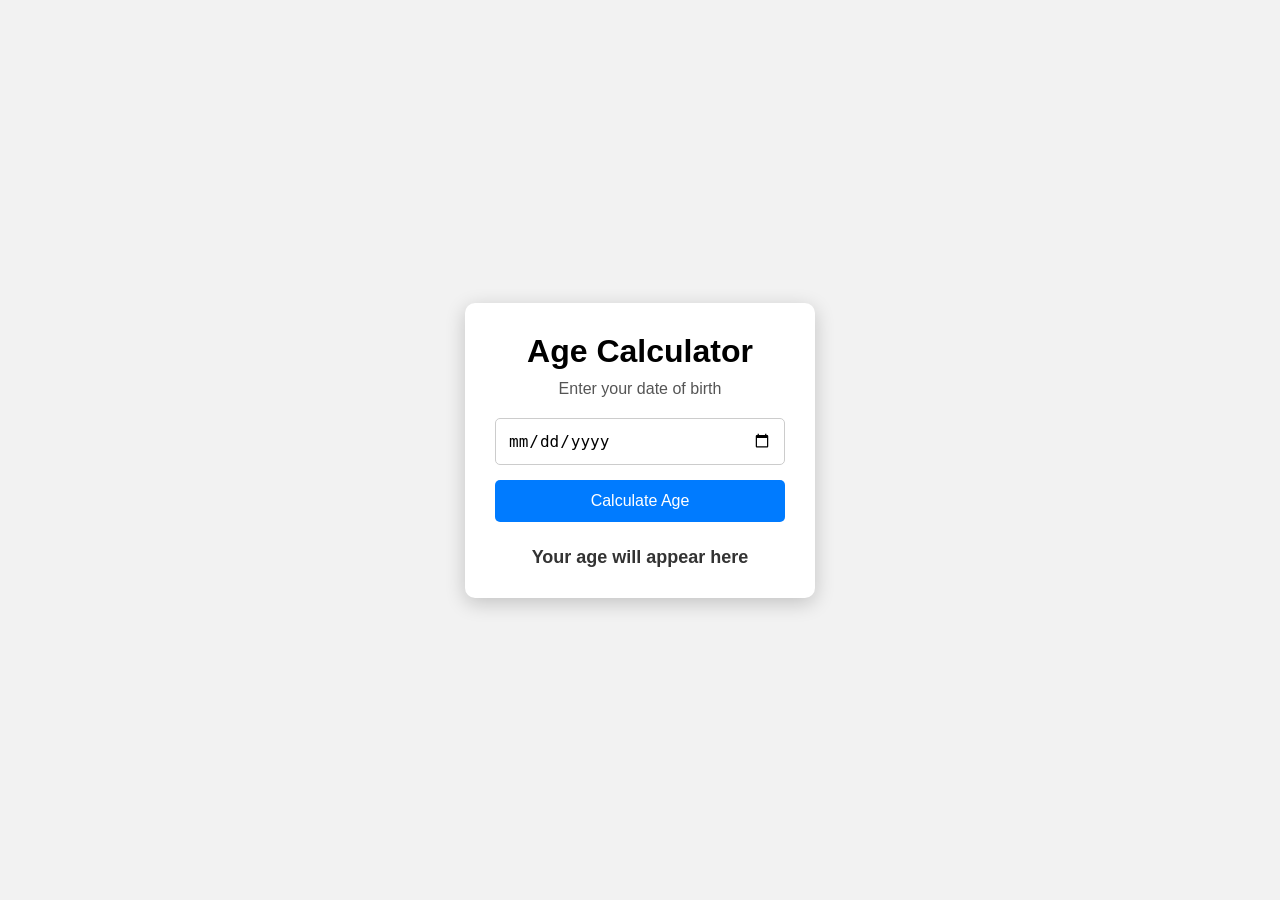
<file: Age-Calculator/index.html>
<!DOCTYPE html>
<html lang="en">
<head>
    <meta charset="UTF-8">
    <meta name="viewport" content="width=device-width, initial-scale=1.0">

    <title>Age Calculator</title>

    <link rel="stylesheet" href="style.css">
</head>
<body>

    <div class="container">

        <h1>Age Calculator</h1>

        <p>Enter your date of birth</p>

        <input type="date" id="birthDate">

        <button onclick="calculateAge()">Calculate Age</button>

        <div id="result">
            Your age will appear here
        </div>

    </div>

    <script src="script.js"></script>

</body>
</html>
</file>
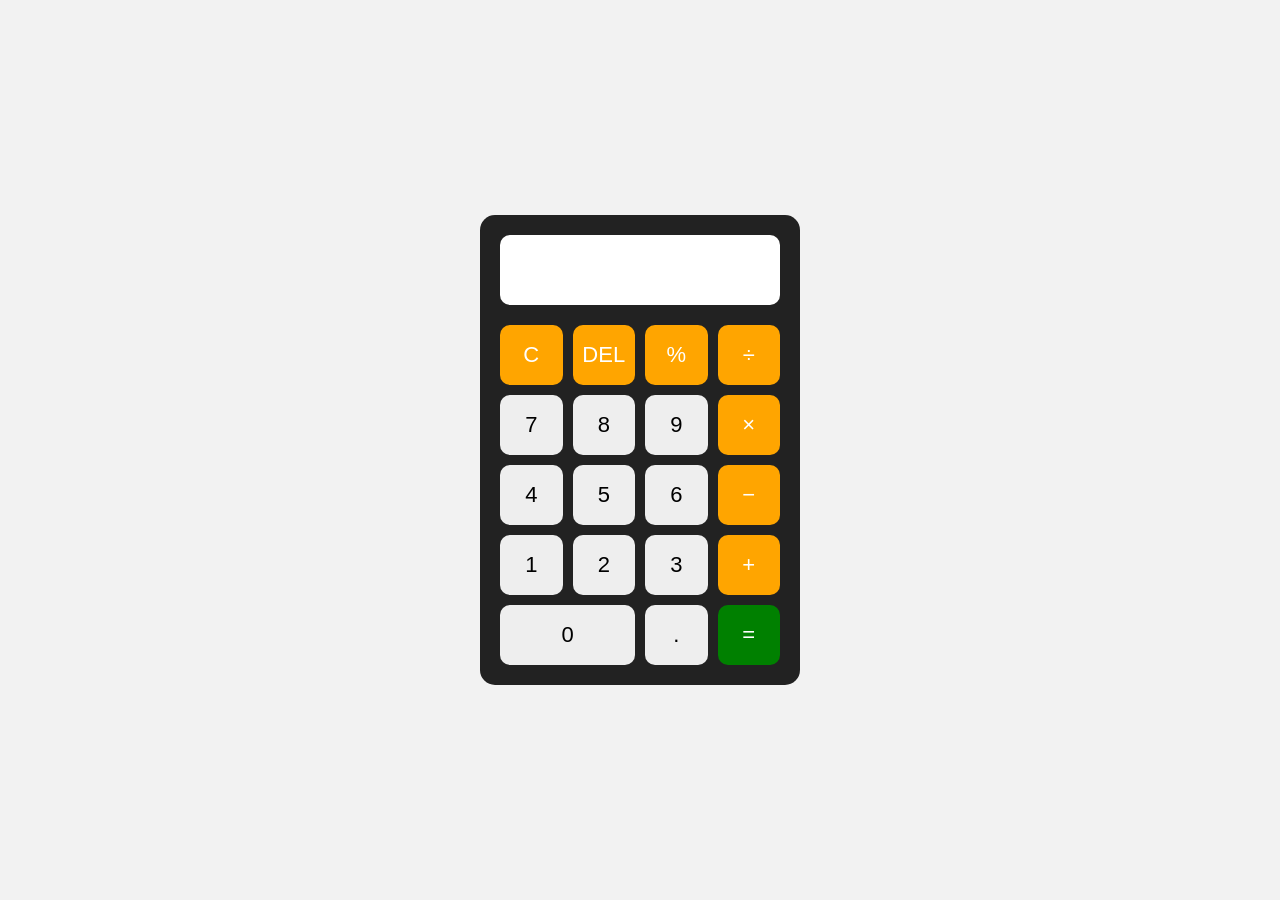
<file: Calculator/index.html>
<!DOCTYPE html>
<html lang="en">
<head>
    <meta charset="UTF-8">
    <meta name="viewport" content="width=device-width, initial-scale=1.0">

    <title>Calculator</title>

    <link rel="stylesheet" href="style.css">
</head>

<body>

    <div class="calculator">

        <input type="text" id="display" readonly>

        <div class="buttons">

            <button onclick="clearDisplay()" class="operator">C</button>
            <button onclick="deleteNumber()" class="operator">DEL</button>
            <button onclick="addNumber('%')" class="operator">%</button>
            <button onclick="addNumber('/')" class="operator">÷</button>

            <button onclick="addNumber('7')">7</button>
            <button onclick="addNumber('8')">8</button>
            <button onclick="addNumber('9')">9</button>
            <button onclick="addNumber('*')" class="operator">×</button>

            <button onclick="addNumber('4')">4</button>
            <button onclick="addNumber('5')">5</button>
            <button onclick="addNumber('6')">6</button>
            <button onclick="addNumber('-')" class="operator">−</button>

            <button onclick="addNumber('1')">1</button>
            <button onclick="addNumber('2')">2</button>
            <button onclick="addNumber('3')">3</button>
            <button onclick="addNumber('+')" class="operator">+</button>

            <button onclick="addNumber('0')" class="zero">0</button>
            <button onclick="addNumber('.')">.</button>
            <button onclick="calculate()" class="equal">=</button>

        </div>

    </div>

    <script src="script.js"></script>

</body>
</html>
</file>
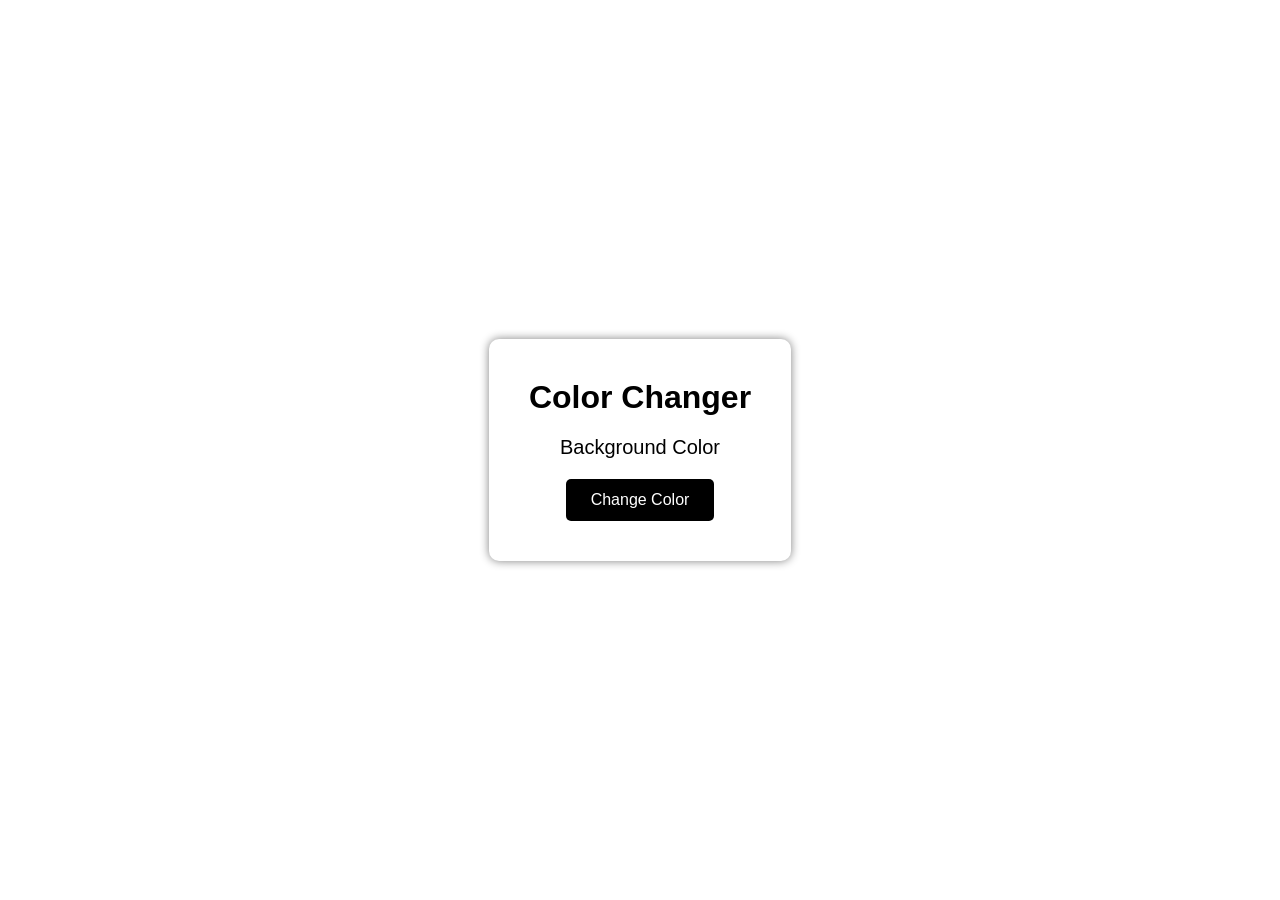
<file: Color-changer/index.html>
<!DOCTYPE html>

<html lang="en">
<head>
    <meta charset="UTF-8">
    <meta name="viewport" content="width=device-width, initial-scale=1.0">


<title>Color Changer</title>

<!-- Connect CSS -->
<link rel="stylesheet" href="style.css">


</head>

<body>


<div class="container">

    <h1>Color Changer</h1>

    <p id="colorName">Background Color</p>

    <button id="changeColor">Change Color</button>

</div>


<!-- Connect JavaScript -->
<script src="script.js"></script>


</body>
</html>
</file>
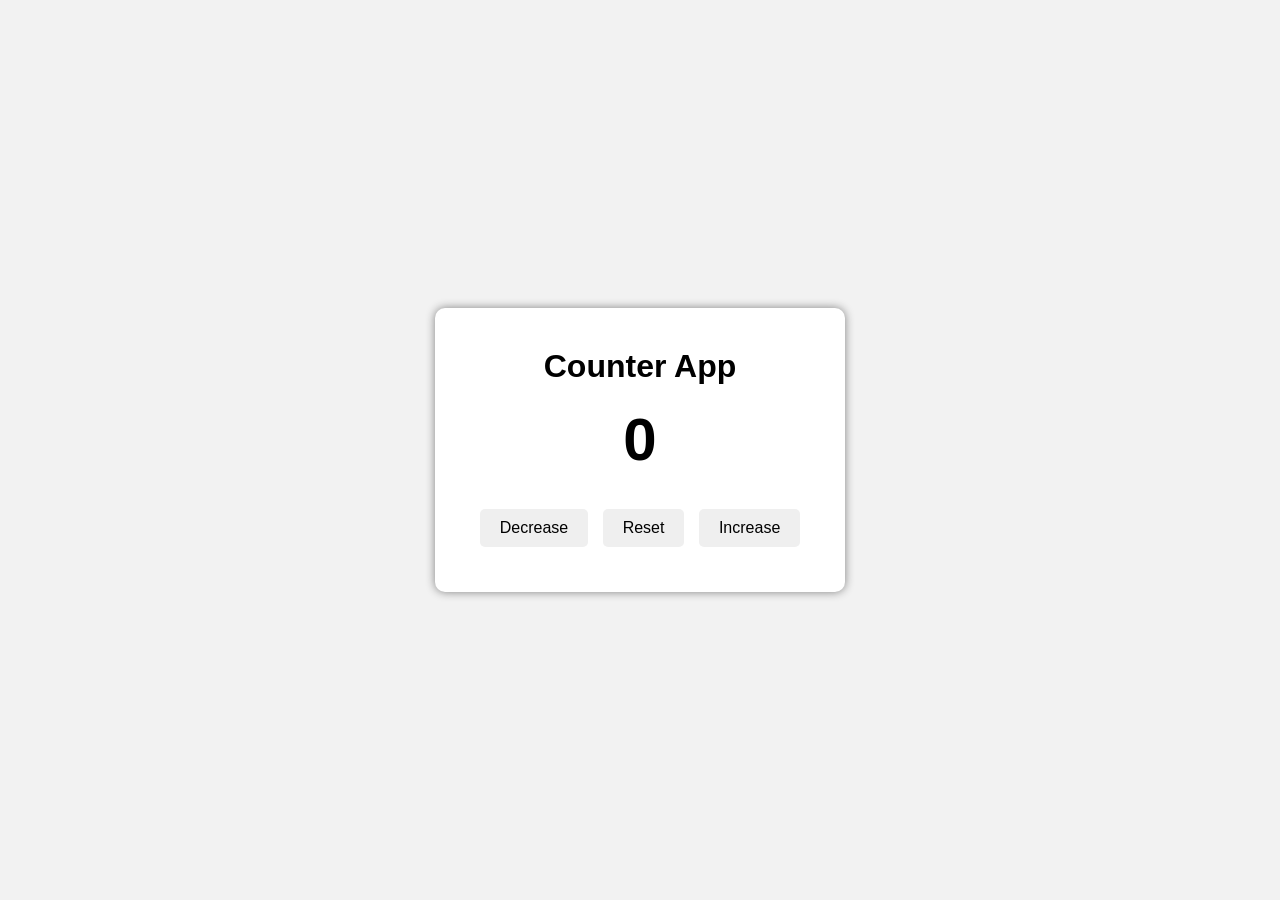
<file: Counter-App/Index.html>
<!DOCTYPE html>

<html lang="en">
<head>
    <meta charset="UTF-8">
    <meta name="viewport" content="width=device-width, initial-scale=1.0">


<title>Counter App</title>

<!-- Connect CSS file -->
<link rel="stylesheet" href="style.css">


</head>

<body>


<div class="container">

    <h1>Counter App</h1>

    <!-- Counter number -->
    <h2 id="count">0</h2>

    <!-- Buttons -->
    <div class="buttons">
        <button id="decrease">Decrease</button>

        <button id="reset">Reset</button>

        <button id="increase">Increase</button>
    </div>

</div>

<!-- Connect JavaScript file -->
<script src="script.js"></script>


</body>
</html>
</file>
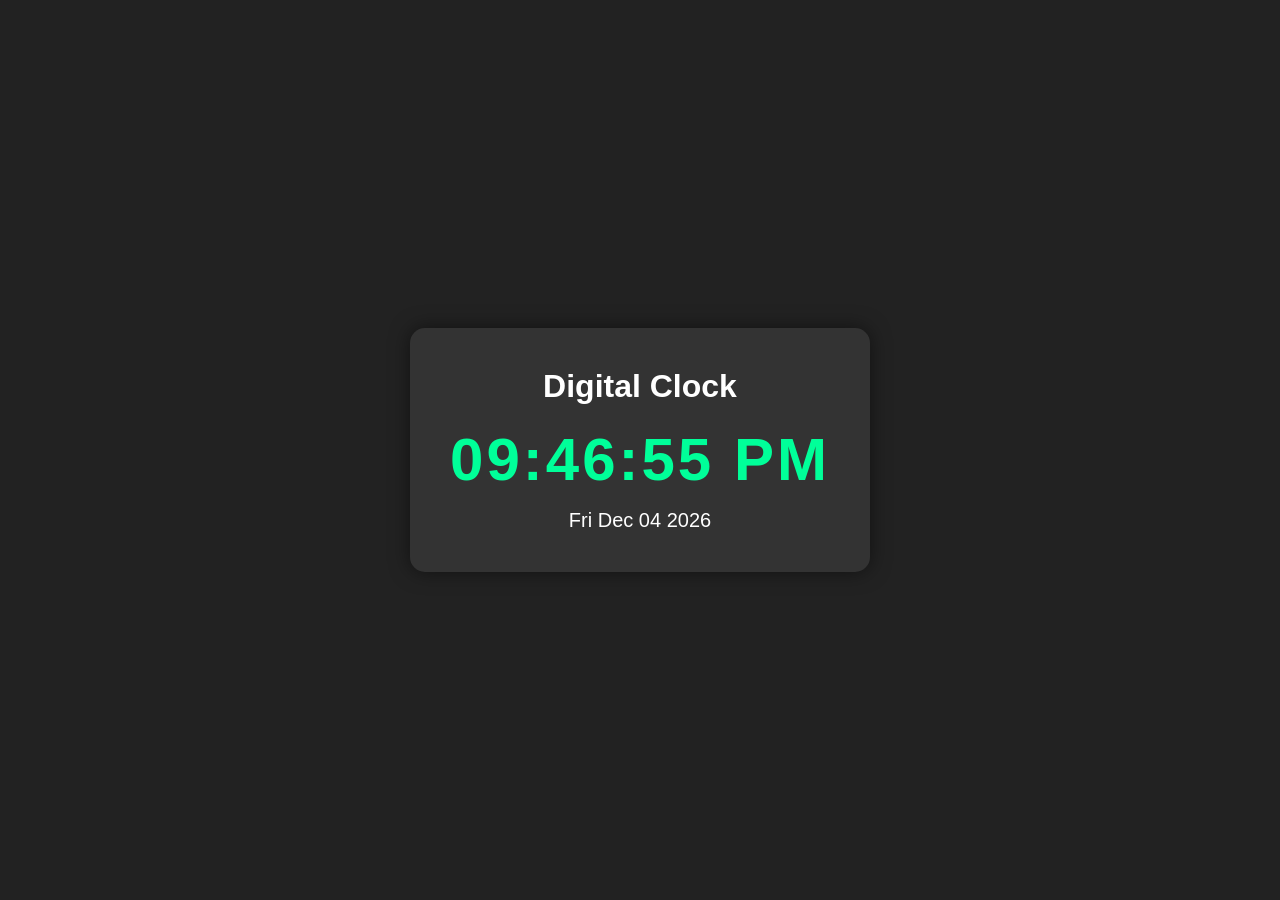
<file: Digital-Clock/index.html>
<!DOCTYPE html>
<html lang="en">
<head>
    <meta charset="UTF-8">
    <meta name="viewport" content="width=device-width, initial-scale=1.0">

    <title>Digital Clock</title>

    <link rel="stylesheet" href="style.css">
</head>

<body>

    <div class="clock-container">

        <h1>Digital Clock</h1>

        <div id="clock">
            00:00:00
        </div>

        <p id="date">
            Loading...
        </p>

    </div>

    <script src="script.js"></script>

</body>
</html>
</file>
<file: Age-Calculator/style.css>
* {
    margin: 0;
    padding: 0;
    box-sizing: border-box;
}

body {
    font-family: Arial, sans-serif;
    background: #f2f2f2;

    display: flex;
    justify-content: center;
    align-items: center;

    min-height: 100vh;
}

.container {
    background: white;
    width: 350px;
    padding: 30px;

    text-align: center;

    border-radius: 10px;
    box-shadow: 0 5px 20px rgba(0, 0, 0, 0.2);
}

h1 {
    margin-bottom: 10px;
}

p {
    margin-bottom: 20px;
    color: #555;
}

input {
    width: 100%;
    padding: 12px;

    border: 1px solid #ccc;
    border-radius: 5px;

    font-size: 16px;
}

button {
    width: 100%;
    padding: 12px;

    margin-top: 15px;

    border: none;
    border-radius: 5px;

    background: #007bff;
    color: white;

    font-size: 16px;
    cursor: pointer;
}

button:hover {
    background: #0056b3;
}

#result {
    margin-top: 25px;

    font-size: 18px;
    font-weight: bold;

    color: #333;
}
</file>
<file: Calculator/style.css>
* {
    margin: 0;
    padding: 0;
    box-sizing: border-box;
}

body {
    min-height: 100vh;
    display: flex;
    justify-content: center;
    align-items: center;
    background-color: #f2f2f2;
    font-family: Arial, sans-serif;
}

.calculator {
    width: 320px;
    padding: 20px;
    background-color: #222;
    border-radius: 15px;
}

#display {
    width: 100%;
    height: 70px;
    margin-bottom: 20px;
    padding: 10px;
    font-size: 30px;
    text-align: right;
    border: none;
    border-radius: 10px;
    background-color: white;
}

.buttons {
    display: grid;
    grid-template-columns: repeat(4, 1fr);
    gap: 10px;
}

button {
    height: 60px;
    font-size: 22px;
    border: none;
    border-radius: 10px;
    cursor: pointer;
    background-color: #eee;
}

button:hover {
    background-color: #ccc;
}

.operator {
    background-color: orange;
    color: white;
}

.operator:hover {
    background-color: darkorange;
}

.equal {
    background-color: green;
    color: white;
}

.equal:hover {
    background-color: darkgreen;
}

.zero {
    grid-column: span 2;
}
</file>
<file: Color-changer/style.css>
* {
  margin: 0;
  padding: 0;
  box-sizing: border-box;
  }

body {
font-family: Arial, sans-serif;


min-height: 100vh;

display: flex;
justify-content: center;
align-items: center;

background-color: white;


}

.container {
background-color: white;


padding: 40px;

text-align: center;

border-radius: 10px;

box-shadow: 0 0 10px gray;


}

h1 {
margin-bottom: 20px;
}

#colorName {
font-size: 20px;


margin-bottom: 20px;


}

button {
padding: 12px 25px;


font-size: 16px;

border: none;

border-radius: 5px;

background-color: black;

color: white;

cursor: pointer;


}

button:hover {
opacity: 0.8;
}
</file>
<file: Counter-App/style.css>
* {
  margin: 0;
  padding: 0;
  box-sizing: border-box;
  }

body {
font-family: Arial, sans-serif;
background-color: #f2f2f2;


display: flex;
justify-content: center;
align-items: center;

min-height: 100vh;


}

.container {
background-color: white;
padding: 40px;
text-align: center;
border-radius: 10px;
box-shadow: 0 0 10px gray;
}

h1 {
margin-bottom: 20px;
}

#count {
font-size: 60px;
margin-bottom: 30px;
}

button {
padding: 10px 20px;
margin: 5px;


font-size: 16px;

border: none;
border-radius: 5px;

cursor: pointer;

}

button:hover {
opacity: 0.8;
}
</file>
<file: Digital-Clock/style.css>
* {
    margin: 0;
    padding: 0;
    box-sizing: border-box;
}

body {
    height: 100vh;
    display: flex;
    justify-content: center;
    align-items: center;
    background-color: #222;
    font-family: Arial, sans-serif;
}

.clock-container {
    text-align: center;
    background-color: #333;
    padding: 40px;
    border-radius: 15px;
    box-shadow: 0 0 20px rgba(0, 0, 0, 0.5);
}

h1 {
    color: white;
    margin-bottom: 20px;
}

#clock {
    color: #00ff99;
    font-size: 60px;
    font-weight: bold;
    letter-spacing: 3px;
}

#date {
    color: white;
    font-size: 20px;
    margin-top: 15px;
}
</file>
